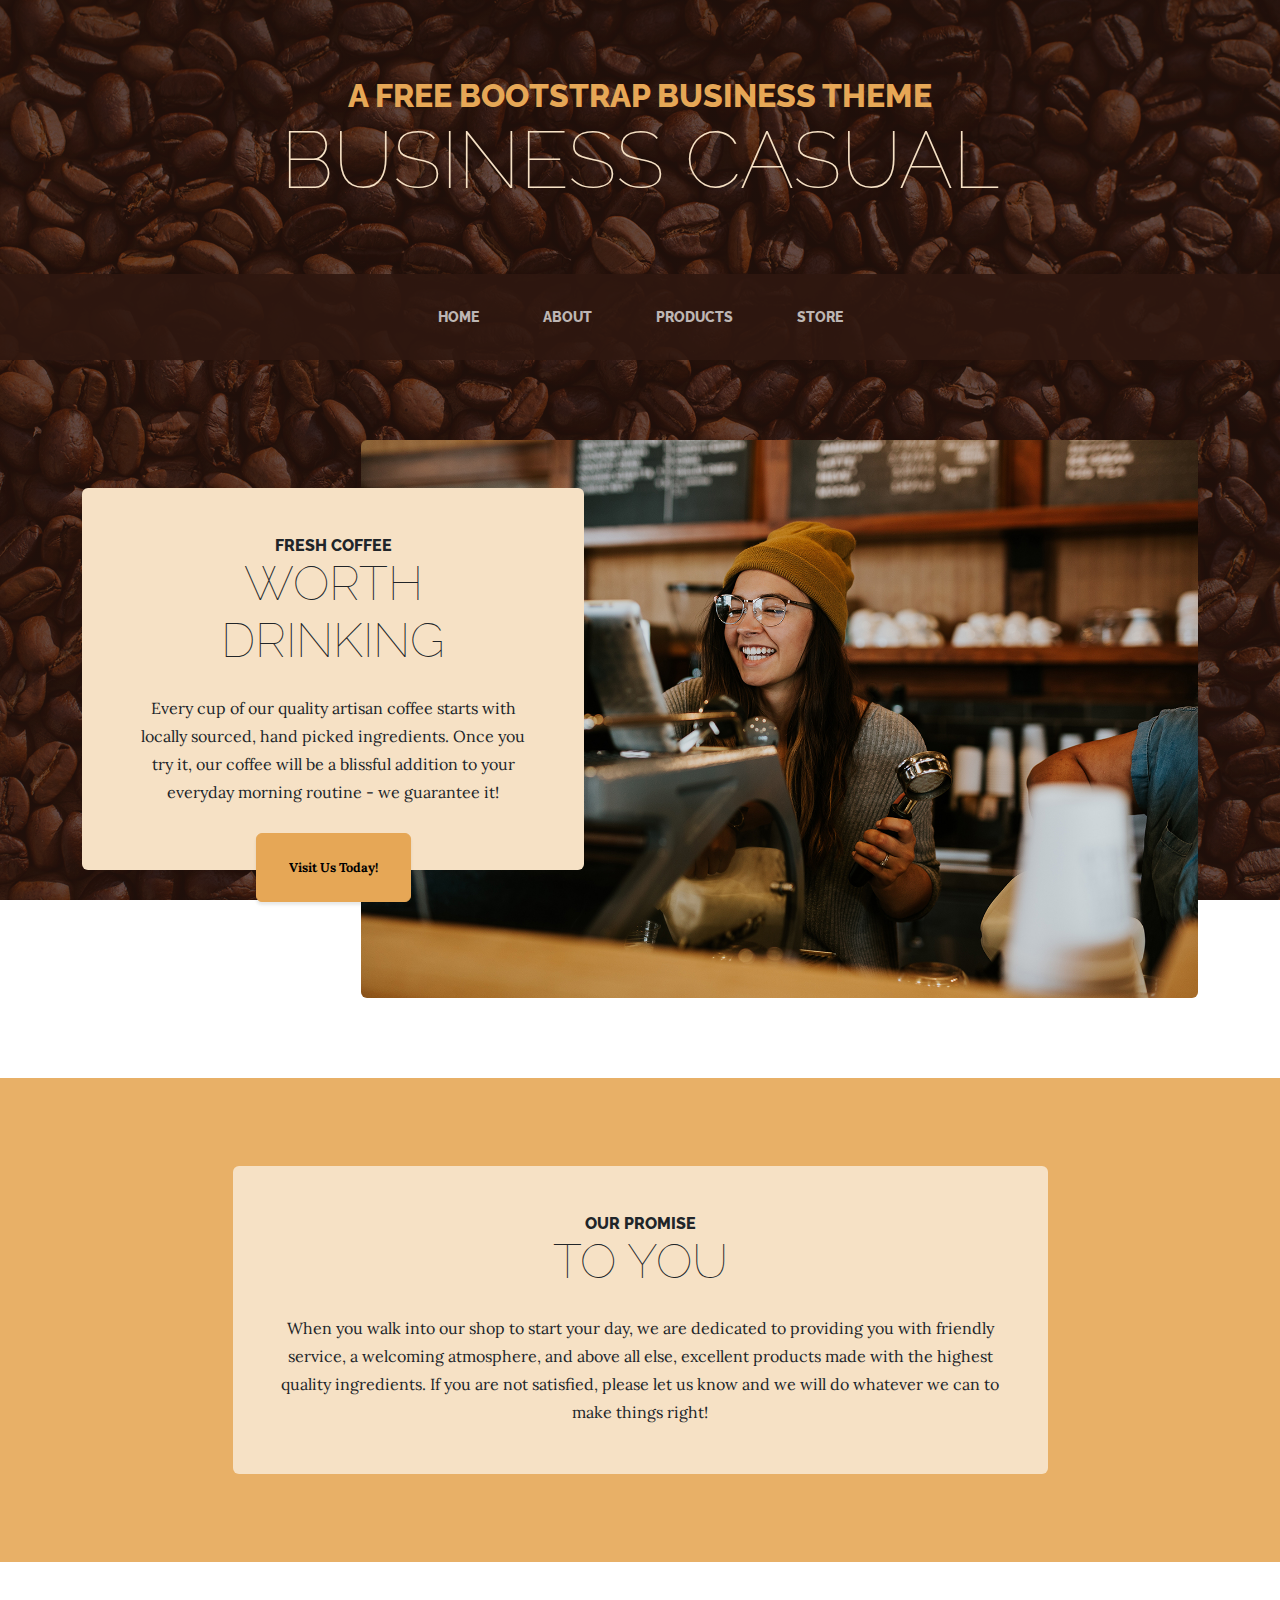
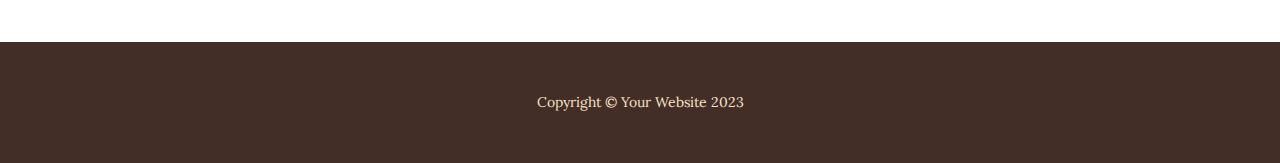
<file: index.html>
<!DOCTYPE html>
<html lang="en">
    <head>
        <meta charset="utf-8" />
        <meta name="viewport" content="width=device-width, initial-scale=1, shrink-to-fit=no" />
        <meta name="description" content="" />
        <meta name="author" content="" />
        <title>Business Casual - Start Bootstrap Theme</title>
        <link rel="icon" type="image/x-icon" href="assets/favicon.ico" />
        <!-- Google fonts-->
        <link href="https://fonts.googleapis.com/css?family=Raleway:100,100i,200,200i,300,300i,400,400i,500,500i,600,600i,700,700i,800,800i,900,900i" rel="stylesheet" />
        <link href="https://fonts.googleapis.com/css?family=Lora:400,400i,700,700i" rel="stylesheet" />
        <!-- Core theme CSS (includes Bootstrap)-->
        <link href="css/styles.css" rel="stylesheet" />
    </head>
    <body>
        <header>
            <h1 class="site-heading text-center text-faded d-none d-lg-block">
                <span class="site-heading-upper text-primary mb-3">A Free Bootstrap Business Theme</span>
                <span class="site-heading-lower">Business Casual</span>
            </h1>
        </header>
        <!-- Navigation-->
        <nav class="navbar navbar-expand-lg navbar-dark py-lg-4" id="mainNav">
            <div class="container">
                <a class="navbar-brand text-uppercase fw-bold d-lg-none" href="index.html">Start Bootstrap</a>
                <button class="navbar-toggler" type="button" data-bs-toggle="collapse" data-bs-target="#navbarSupportedContent" aria-controls="navbarSupportedContent" aria-expanded="false" aria-label="Toggle navigation"><span class="navbar-toggler-icon"></span></button>
                <div class="collapse navbar-collapse" id="navbarSupportedContent">
                    <ul class="navbar-nav mx-auto">
                        <li class="nav-item px-lg-4"><a class="nav-link text-uppercase" href="index.html">Home</a></li>
                        <li class="nav-item px-lg-4"><a class="nav-link text-uppercase" href="about.html">About</a></li>
                        <li class="nav-item px-lg-4"><a class="nav-link text-uppercase" href="products.html">Products</a></li>
                        <li class="nav-item px-lg-4"><a class="nav-link text-uppercase" href="store.html">Store</a></li>
                    </ul>
                </div>
            </div>
        </nav>
        <section class="page-section clearfix">
            <div class="container">
                <div class="intro">
                    <img class="intro-img img-fluid mb-3 mb-lg-0 rounded" src="assets/img/intro.jpg" alt="..." />
                    <div class="intro-text left-0 text-center bg-faded p-5 rounded">
                        <h2 class="section-heading mb-4">
                            <span class="section-heading-upper">Fresh Coffee</span>
                            <span class="section-heading-lower">Worth Drinking</span>
                        </h2>
                        <p class="mb-3">Every cup of our quality artisan coffee starts with locally sourced, hand picked ingredients. Once you try it, our coffee will be a blissful addition to your everyday morning routine - we guarantee it!</p>
                        <div class="intro-button mx-auto"><a class="btn btn-primary btn-xl" href="#!">Visit Us Today!</a></div>
                    </div>
                </div>
            </div>
        </section>
        <section class="page-section cta">
            <div class="container">
                <div class="row">
                    <div class="col-xl-9 mx-auto">
                        <div class="cta-inner bg-faded text-center rounded">
                            <h2 class="section-heading mb-4">
                                <span class="section-heading-upper">Our Promise</span>
                                <span class="section-heading-lower">To You</span>
                            </h2>
                            <p class="mb-0">When you walk into our shop to start your day, we are dedicated to providing you with friendly service, a welcoming atmosphere, and above all else, excellent products made with the highest quality ingredients. If you are not satisfied, please let us know and we will do whatever we can to make things right!</p>
                        </div>
                    </div>
                </div>
            </div>
        </section>
        <footer class="footer text-faded text-center py-5">
            <div class="container"><p class="m-0 small">Copyright &copy; Your Website 2023</p></div>
        </footer>
        <!-- Bootstrap core JS-->
        <script src="https://cdn.jsdelivr.net/npm/bootstrap@5.2.3/dist/js/bootstrap.bundle.min.js"></script>
        <!-- Core theme JS-->
        <script src="js/scripts.js"></script>
    </body>
</html>
</file>
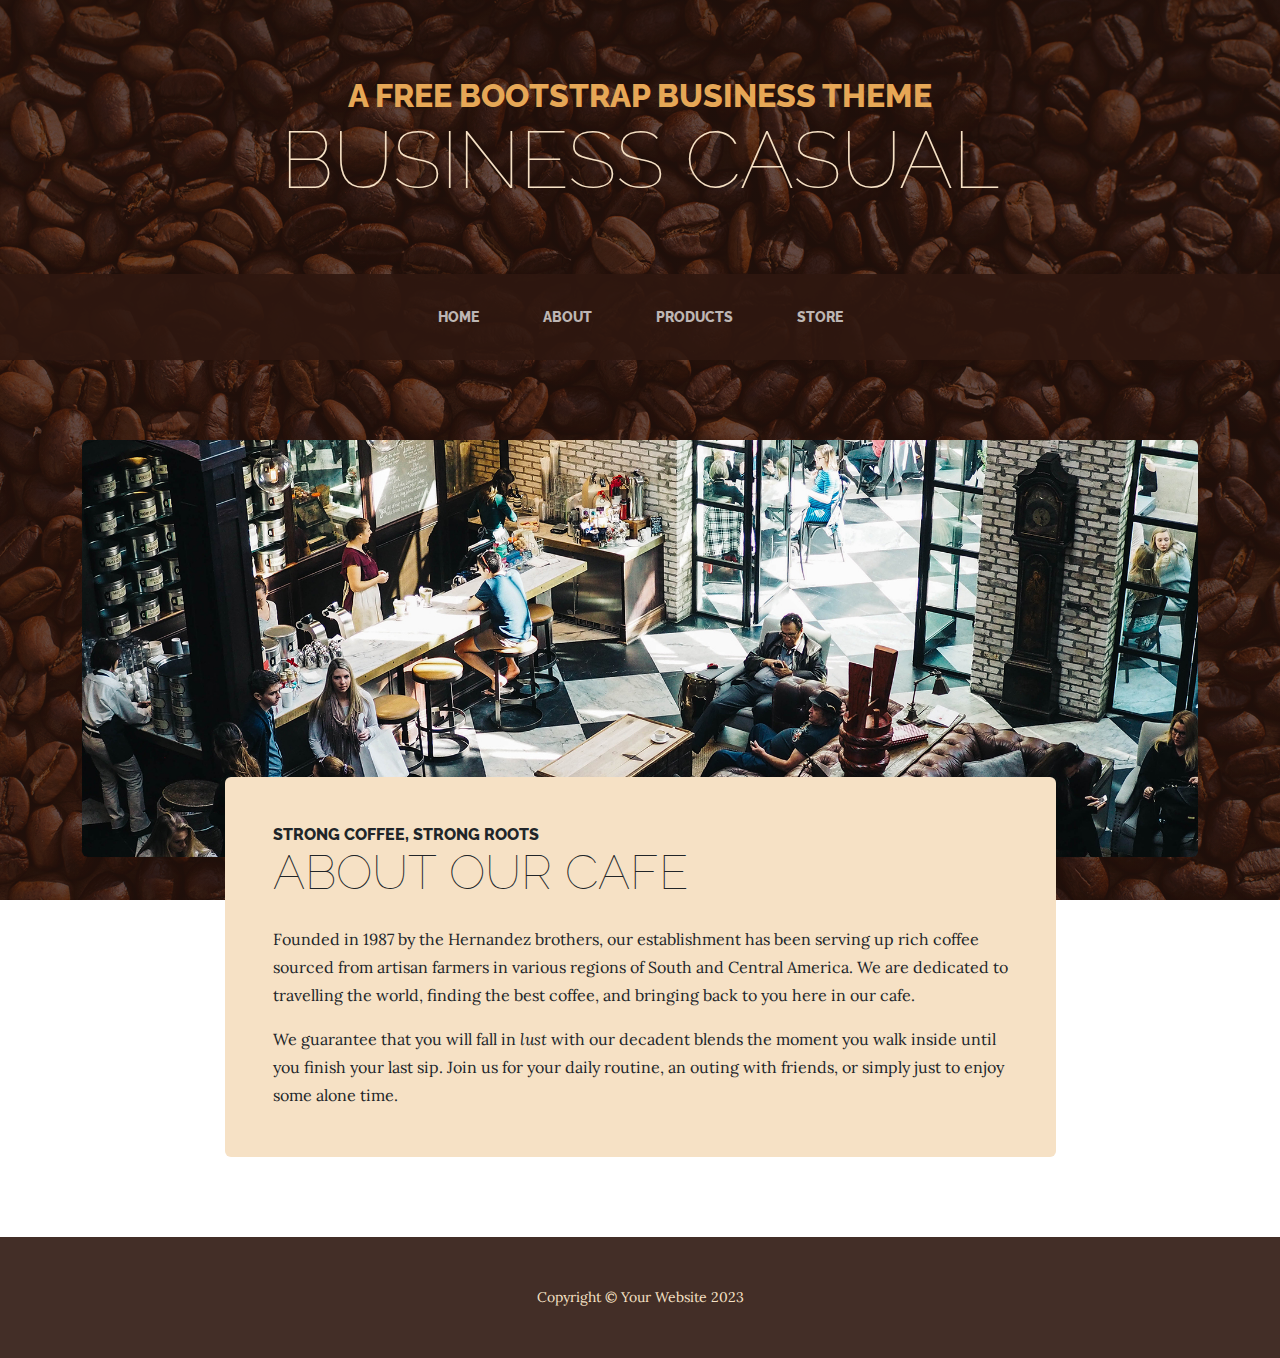
<file: about.html>
<!DOCTYPE html>
<html lang="en">
    <head>
        <meta charset="utf-8" />
        <meta name="viewport" content="width=device-width, initial-scale=1, shrink-to-fit=no" />
        <meta name="description" content="" />
        <meta name="author" content="" />
        <title>Business Casual - Start Bootstrap Theme</title>
        <link rel="icon" type="image/x-icon" href="assets/favicon.ico" />
        <!-- Google fonts-->
        <link href="https://fonts.googleapis.com/css?family=Raleway:100,100i,200,200i,300,300i,400,400i,500,500i,600,600i,700,700i,800,800i,900,900i" rel="stylesheet" />
        <link href="https://fonts.googleapis.com/css?family=Lora:400,400i,700,700i" rel="stylesheet" />
        <!-- Core theme CSS (includes Bootstrap)-->
        <link href="css/styles.css" rel="stylesheet" />
    </head>
    <body>
        <header>
            <h1 class="site-heading text-center text-faded d-none d-lg-block">
                <span class="site-heading-upper text-primary mb-3">A Free Bootstrap Business Theme</span>
                <span class="site-heading-lower">Business Casual</span>
            </h1>
        </header>
        <!-- Navigation-->
        <nav class="navbar navbar-expand-lg navbar-dark py-lg-4" id="mainNav">
            <div class="container">
                <a class="navbar-brand text-uppercase fw-bold d-lg-none" href="index.html">Start Bootstrap</a>
                <button class="navbar-toggler" type="button" data-bs-toggle="collapse" data-bs-target="#navbarSupportedContent" aria-controls="navbarSupportedContent" aria-expanded="false" aria-label="Toggle navigation"><span class="navbar-toggler-icon"></span></button>
                <div class="collapse navbar-collapse" id="navbarSupportedContent">
                    <ul class="navbar-nav mx-auto">
                        <li class="nav-item px-lg-4"><a class="nav-link text-uppercase" href="index.html">Home</a></li>
                        <li class="nav-item px-lg-4"><a class="nav-link text-uppercase" href="about.html">About</a></li>
                        <li class="nav-item px-lg-4"><a class="nav-link text-uppercase" href="products.html">Products</a></li>
                        <li class="nav-item px-lg-4"><a class="nav-link text-uppercase" href="store.html">Store</a></li>
                    </ul>
                </div>
            </div>
        </nav>
        <section class="page-section about-heading">
            <div class="container">
                <img class="img-fluid rounded about-heading-img mb-3 mb-lg-0" src="assets/img/about.jpg" alt="..." />
                <div class="about-heading-content">
                    <div class="row">
                        <div class="col-xl-9 col-lg-10 mx-auto">
                            <div class="bg-faded rounded p-5">
                                <h2 class="section-heading mb-4">
                                    <span class="section-heading-upper">Strong Coffee, Strong Roots</span>
                                    <span class="section-heading-lower">About Our Cafe</span>
                                </h2>
                                <p>Founded in 1987 by the Hernandez brothers, our establishment has been serving up rich coffee sourced from artisan farmers in various regions of South and Central America. We are dedicated to travelling the world, finding the best coffee, and bringing back to you here in our cafe.</p>
                                <p class="mb-0">
                                    We guarantee that you will fall in
                                    <em>lust</em>
                                    with our decadent blends the moment you walk inside until you finish your last sip. Join us for your daily routine, an outing with friends, or simply just to enjoy some alone time.
                                </p>
                            </div>
                        </div>
                    </div>
                </div>
            </div>
        </section>
        <footer class="footer text-faded text-center py-5">
            <div class="container"><p class="m-0 small">Copyright &copy; Your Website 2023</p></div>
        </footer>
        <!-- Bootstrap core JS-->
        <script src="https://cdn.jsdelivr.net/npm/bootstrap@5.2.3/dist/js/bootstrap.bundle.min.js"></script>
        <!-- Core theme JS-->
        <script src="js/scripts.js"></script>
    </body>
</html>
</file>
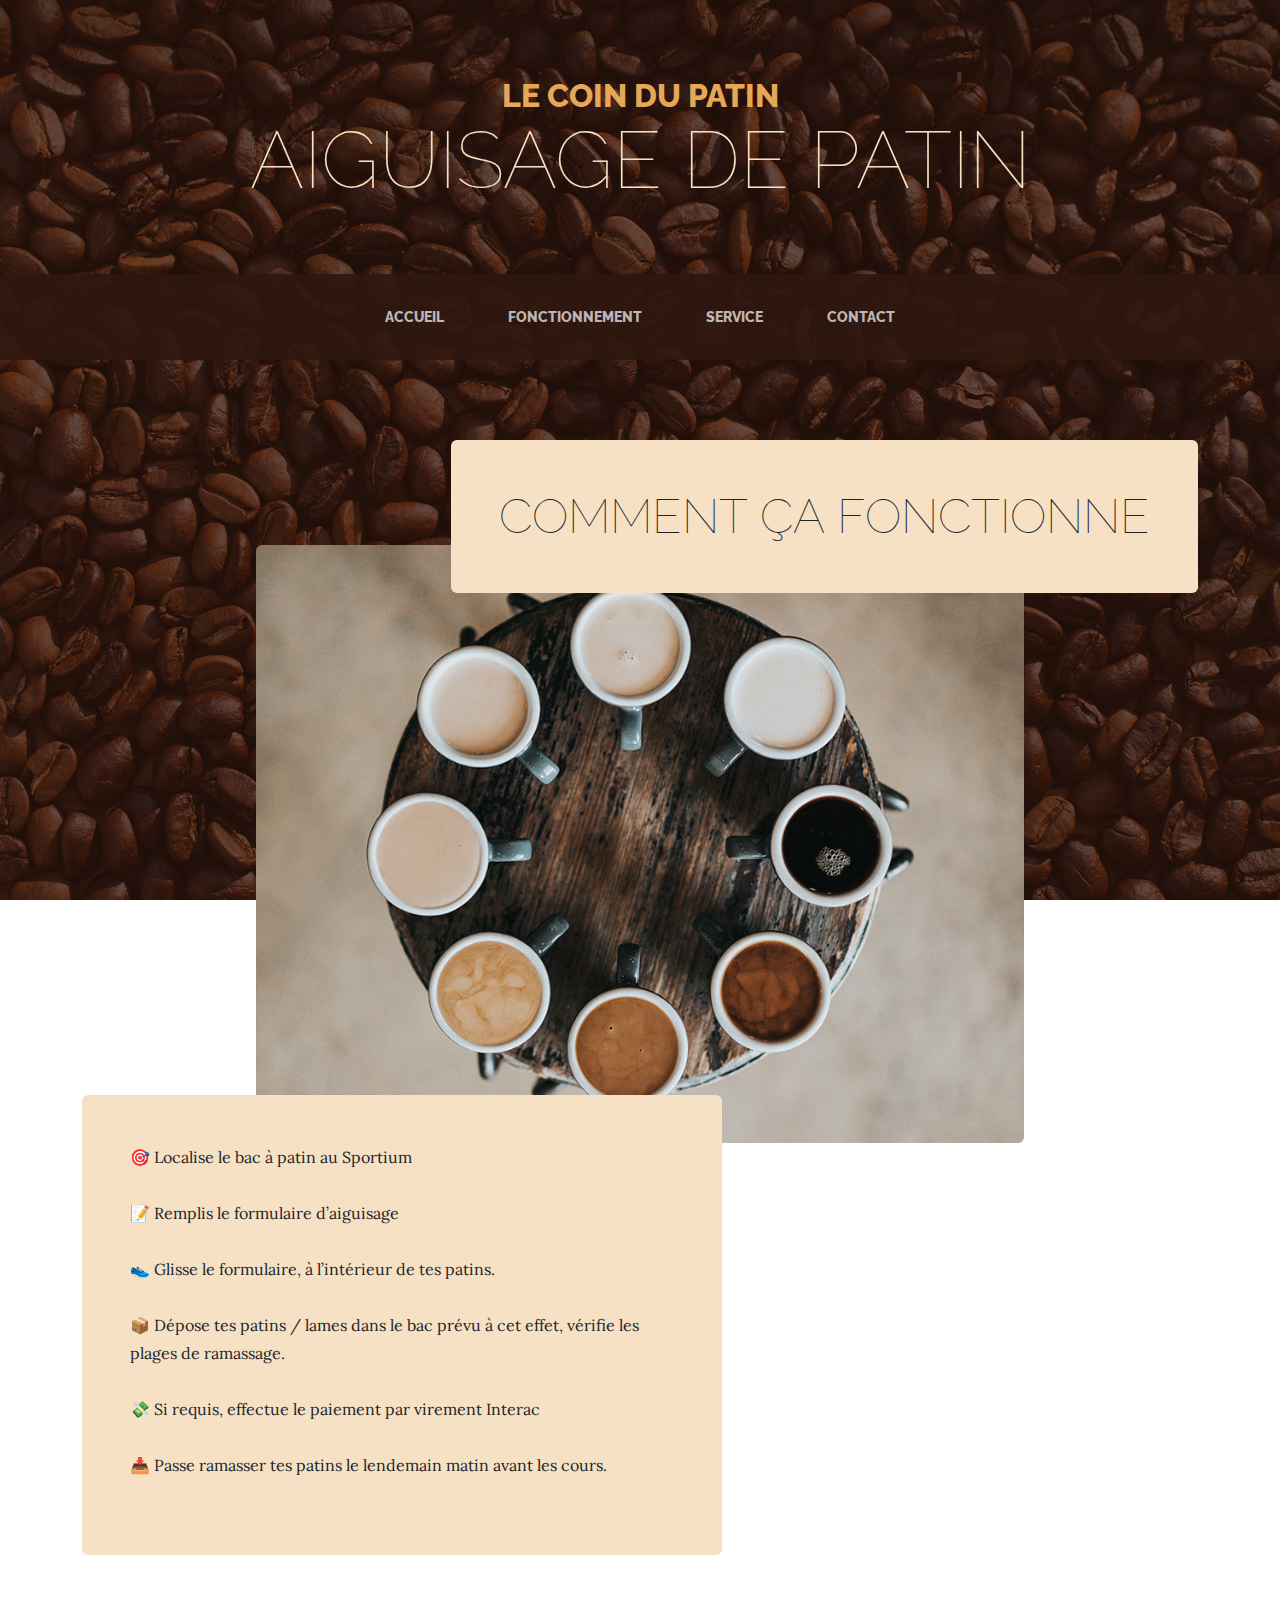
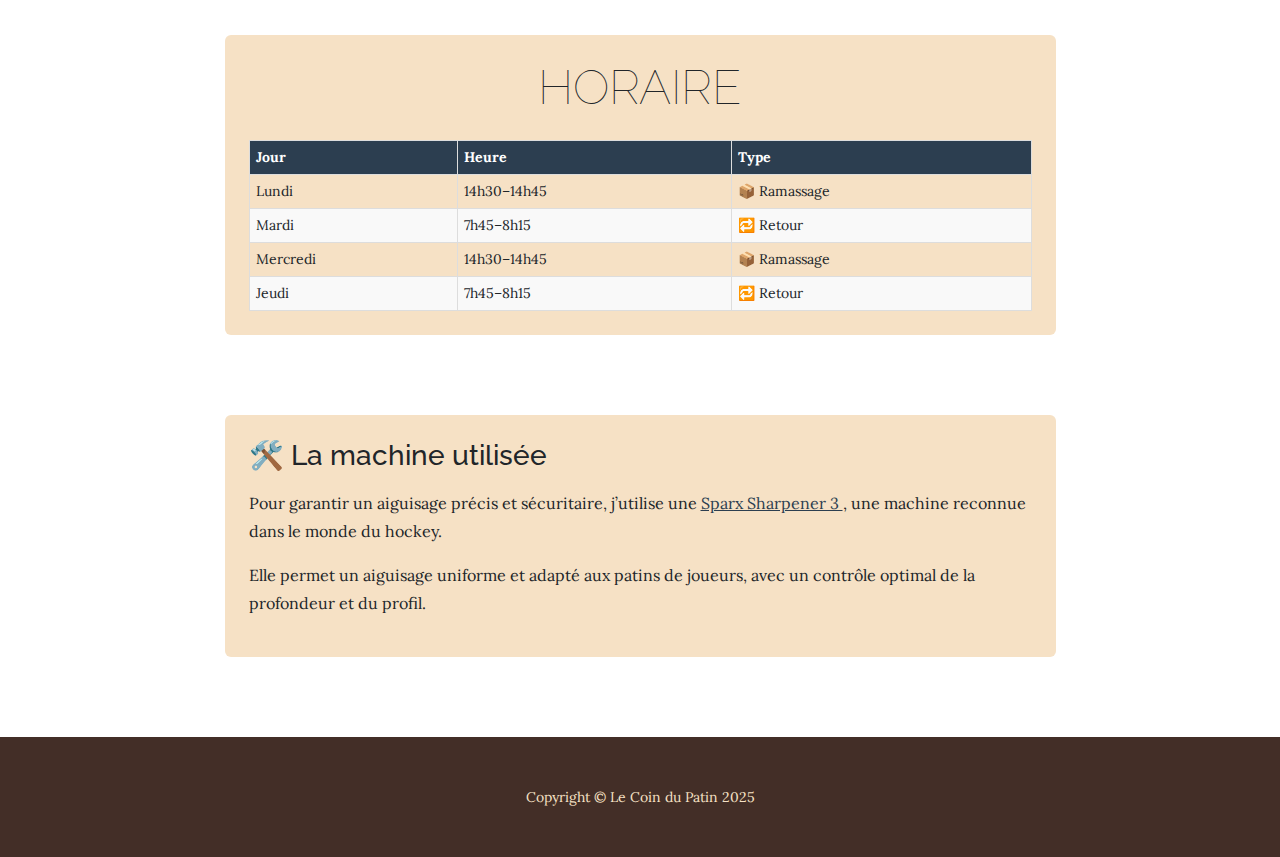
<file: fonctionnement.html>
<!DOCTYPE html>
<html lang="en">
    <head>
      <!-- Google tag (gtag.js) -->
      <script async src="https://www.googletagmanager.com/gtag/js?id=G-1HGEPLFNS2"></script>
      <script>
        window.dataLayer = window.dataLayer || [];
        function gtag(){dataLayer.push(arguments);}
        gtag('js', new Date());

        gtag('config', 'G-1HGEPLFNS2');
      </script>
        <meta charset="utf-8" />
        <meta name="viewport" content="width=device-width, initial-scale=1, shrink-to-fit=no" />
        <meta name="description" content="" />
        <meta name="author" content="" />
        <title>Le Coin Du Patin</title>
        <link rel="icon" type="image/x-icon" href="assets/favicon.ico" />
        <!-- Google fonts-->
        <link href="https://fonts.googleapis.com/css?family=Raleway:100,100i,200,200i,300,300i,400,400i,500,500i,600,600i,700,700i,800,800i,900,900i" rel="stylesheet" />
        <link href="https://fonts.googleapis.com/css?family=Lora:400,400i,700,700i" rel="stylesheet" />
        <!-- Core theme CSS (includes Bootstrap)-->
        <link href="css/styles.css" rel="stylesheet" />
    </head>
    <body>
        <header>
            <h1 class="site-heading text-center text-faded d-none d-lg-block">
                <span class="site-heading-upper text-primary mb-3">Le Coin Du Patin</span>
                <span class="site-heading-lower">Aiguisage de patin</span>
            </h1>
        </header>
        <!-- Navigation-->
        <nav class="navbar navbar-expand-lg navbar-dark py-lg-4" id="mainNav">
            <div class="container">
                <a class="navbar-brand text-uppercase fw-bold d-lg-none" href="index.html">Coin du Patin</a>
                <button class="navbar-toggler" type="button" data-bs-toggle="collapse" data-bs-target="#navbarSupportedContent" aria-controls="navbarSupportedContent" aria-expanded="false" aria-label="Toggle navigation"><span class="navbar-toggler-icon"></span></button>
                <div class="collapse navbar-collapse" id="navbarSupportedContent">
                    <ul class="navbar-nav mx-auto">
                        <li class="nav-item px-lg-4"><a class="nav-link text-uppercase" href="index.html">Accueil</a></li>
                        <li class="nav-item px-lg-4"><a class="nav-link text-uppercase" href="fonctionnement.html">Fonctionnement</a></li>
                        <li class="nav-item px-lg-4"><a class="nav-link text-uppercase" href="service.html">service</a></li>
                        <li class="nav-item px-lg-4"><a class="nav-link text-uppercase" href="contact.html">Contact</a></li>
                    </ul>
                </div>
            </div>
        </nav>
        <section class="page-section">
            <div class="container">
                <div class="product-item">
                    <div class="product-item-title d-flex">
                        <div class="bg-faded p-5 d-flex ms-auto rounded">
                            <h2 class="section-heading mb-0">
                                <span class="section-heading-lower">Comment ça fonctionne</span>
                            </h2>
                        </div>
                    </div>
                    <img class="product-item-img mx-auto d-flex rounded img-fluid mb-3 mb-lg-0" src="assets/img/products-01.jpg" alt="..." />
                    <div class="product-item-description d-flex me-auto">
                        <div class="bg-faded p-5 rounded">
                          <p class="mb-0">
                            🎯 Localise le bac à patin au Sportium<br><br>
                            📝 Remplis le formulaire d’aiguisage<br><br>
                            👟 Glisse le formulaire, à l’intérieur de tes patins.<br><br>
                            📦 Dépose tes patins / lames dans le bac prévu à cet effet, vérifie les plages de ramassage.<br><br>
                            💸 Si requis, effectue le paiement par virement Interac <br><br>
                            📥 Passe ramasser tes patins le lendemain matin avant les cours.<br><br>
                          </p>
                        </div>
                      </div>
                </div>
            </div>
        </section>

        <style>
          .horaire-table td,
          .horaire-table th {
            padding: 6px;
            border: 1px solid #ddd;
          }

          .horaire-table thead {
            background-color: #2c3e50;
            color: white;
          }

          .horaire-table tr:nth-child(even) {
            background-color: #f9f9f9;
          }
        </style>

        <section class="page-section">
          <div class="container">
            <div class="row">
              <div class="col-xl-9 mx-auto">
                <div class="bg-faded p-4 rounded">
                  <h2 class="section-heading mb-4 text-center">
                    <span class="section-heading-lower">Horaire</span>
                  </h2>
                  <table class="horaire-table" style="width: 100%; font-size: 14px; border-collapse: collapse;">
                    <thead>
                      <tr>
                        <th>Jour</th>
                        <th>Heure</th>
                        <th>Type</th>
                      </tr>
                    </thead>
                    <tbody>
                      <tr>
                        <td>Lundi</td>
                        <td>14h30–14h45</td>
                        <td>📦 Ramassage</td>
                      </tr>
                      <tr>
                        <td>Mardi</td>
                        <td>7h45–8h15</td>
                        <td>🔁 Retour</td>
                      </tr>
                      <tr>
                        <td>Mercredi</td>
                        <td>14h30–14h45</td>
                        <td>📦 Ramassage</td>
                      </tr>
                      <tr>
                        <td>Jeudi</td>
                        <td>7h45–8h15</td>
                        <td>🔁 Retour</td>
                      </tr>
                    </tbody>
                  </table>
                </div>
              </div>
            </div>
          </div>
        </section>

        <section class="page-section">
        <div class="container">
          <div class="row">
            <div class="col-xl-9 mx-auto">
              <div class="bg-faded p-4 rounded">
                <h3 class="mb-3">🛠️ La machine utilisée</h3>
                <p>
                  Pour garantir un aiguisage précis et sécuritaire, j’utilise une
                  <a href="https://www.youtube.com/watch?v=y7hxt36GnIE" target="_blank" style="color: #2c3e50; text-decoration: underline;">
                    Sparx Sharpener 3
                  </a>, une machine reconnue dans le monde du hockey.
                </p>
                <p>
                  Elle permet un aiguisage uniforme et adapté aux patins de joueurs, avec un contrôle optimal de la profondeur et du profil.
                </p>
              </div>
            </div>
          </div>
        </div>
      </section>

        <footer class="footer text-faded text-center py-5">
            <div class="container"><p class="m-0 small">Copyright &copy; Le Coin du Patin 2025</p></div>
        </footer>
        <!-- Bootstrap core JS-->
        <script src="https://cdn.jsdelivr.net/npm/bootstrap@5.2.3/dist/js/bootstrap.bundle.min.js"></script>
        <!-- Core theme JS-->
        <script src="js/scripts.js"></script>
    </body>
</html>
</file>
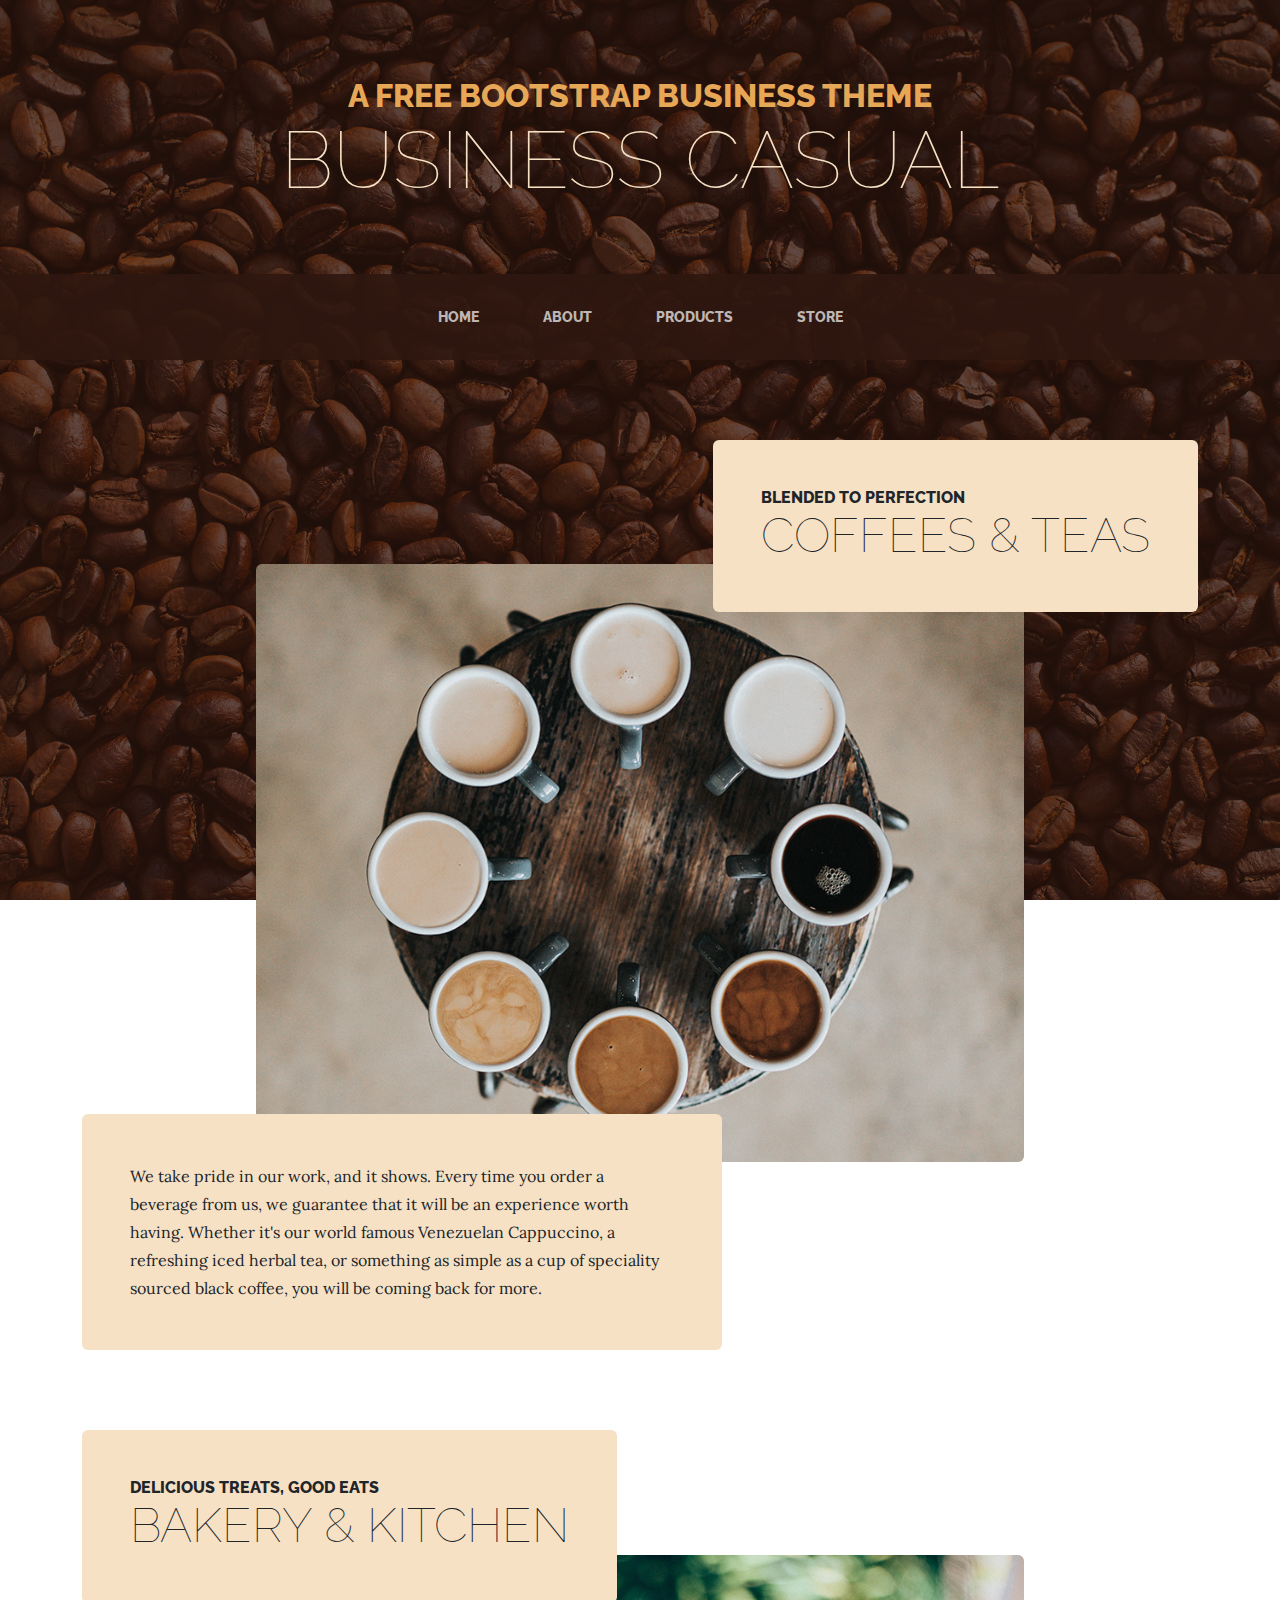
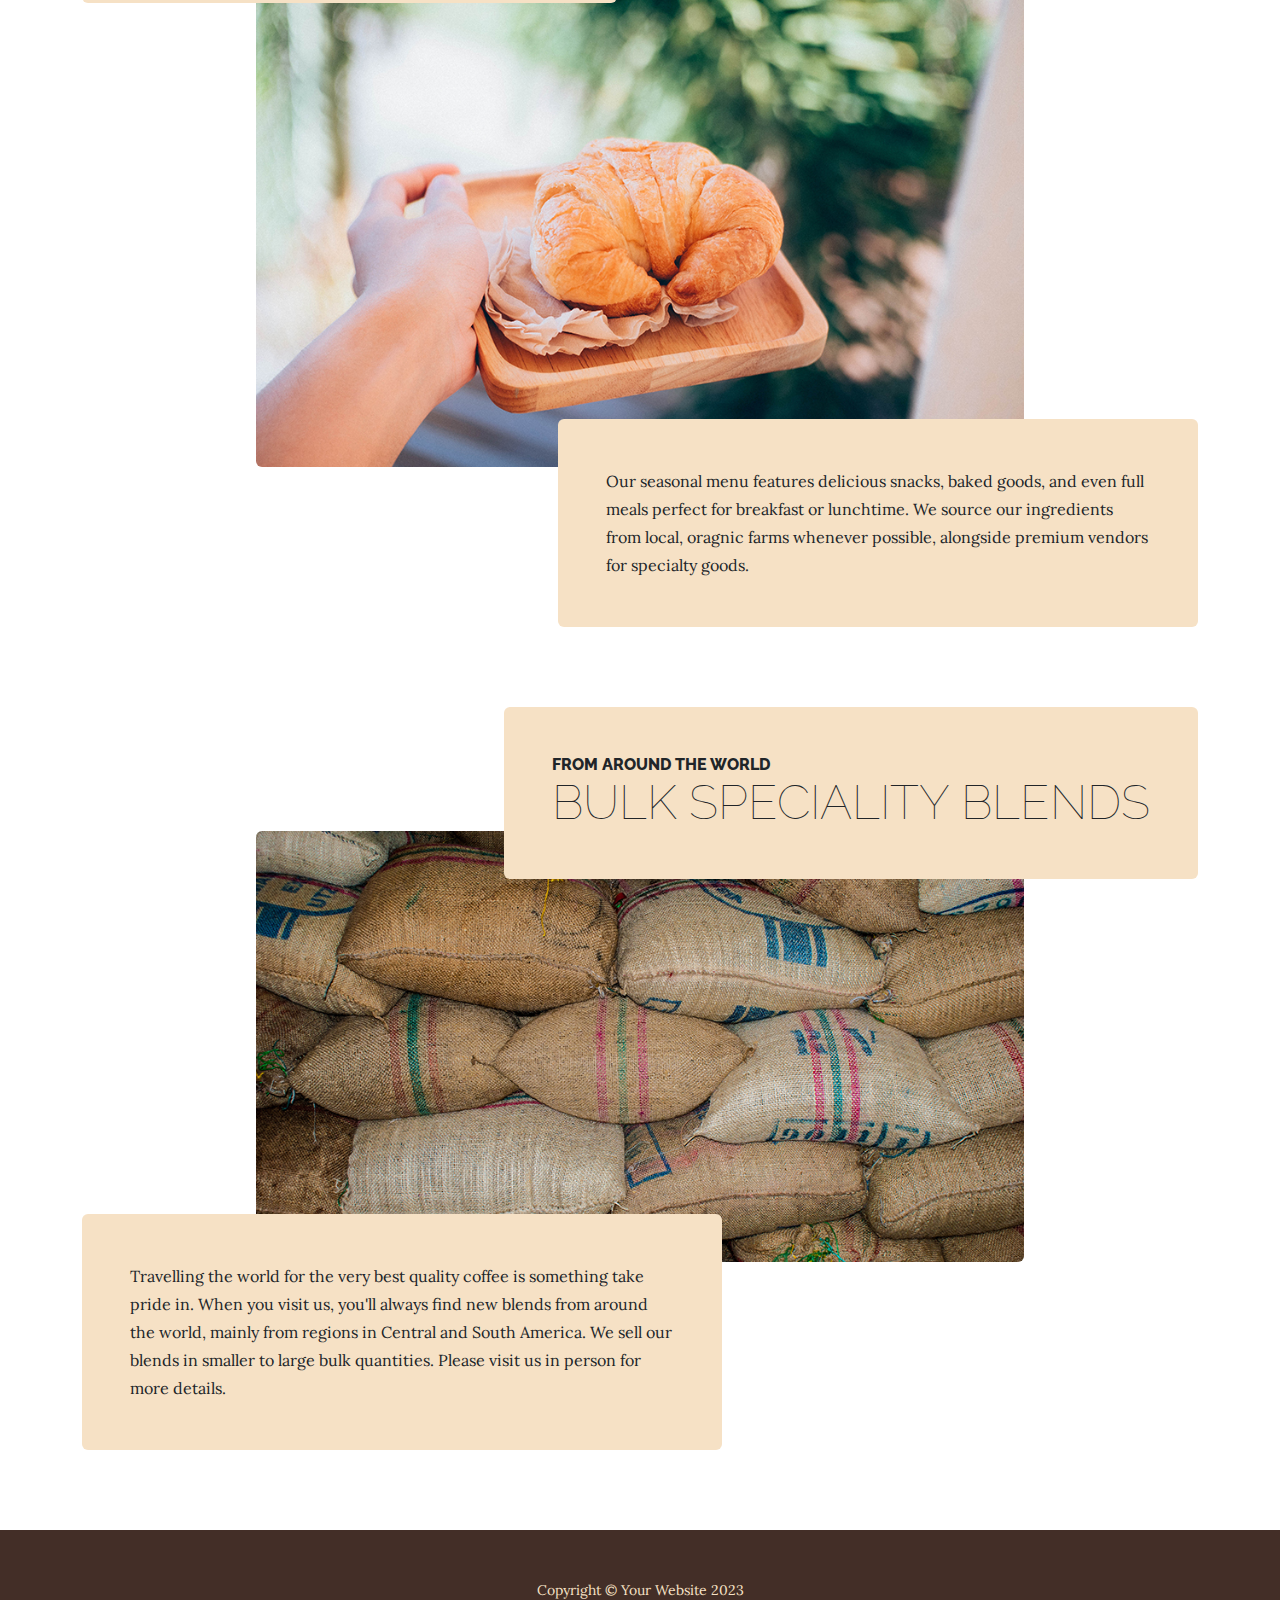
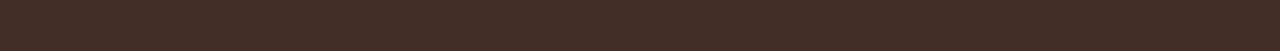
<file: products.html>
<!DOCTYPE html>
<html lang="en">
    <head>
        <meta charset="utf-8" />
        <meta name="viewport" content="width=device-width, initial-scale=1, shrink-to-fit=no" />
        <meta name="description" content="" />
        <meta name="author" content="" />
        <title>Business Casual - Start Bootstrap Theme</title>
        <link rel="icon" type="image/x-icon" href="assets/favicon.ico" />
        <!-- Google fonts-->
        <link href="https://fonts.googleapis.com/css?family=Raleway:100,100i,200,200i,300,300i,400,400i,500,500i,600,600i,700,700i,800,800i,900,900i" rel="stylesheet" />
        <link href="https://fonts.googleapis.com/css?family=Lora:400,400i,700,700i" rel="stylesheet" />
        <!-- Core theme CSS (includes Bootstrap)-->
        <link href="css/styles.css" rel="stylesheet" />
    </head>
    <body>
        <header>
            <h1 class="site-heading text-center text-faded d-none d-lg-block">
                <span class="site-heading-upper text-primary mb-3">A Free Bootstrap Business Theme</span>
                <span class="site-heading-lower">Business Casual</span>
            </h1>
        </header>
        <!-- Navigation-->
        <nav class="navbar navbar-expand-lg navbar-dark py-lg-4" id="mainNav">
            <div class="container">
                <a class="navbar-brand text-uppercase fw-bold d-lg-none" href="index.html">Start Bootstrap</a>
                <button class="navbar-toggler" type="button" data-bs-toggle="collapse" data-bs-target="#navbarSupportedContent" aria-controls="navbarSupportedContent" aria-expanded="false" aria-label="Toggle navigation"><span class="navbar-toggler-icon"></span></button>
                <div class="collapse navbar-collapse" id="navbarSupportedContent">
                    <ul class="navbar-nav mx-auto">
                        <li class="nav-item px-lg-4"><a class="nav-link text-uppercase" href="index.html">Home</a></li>
                        <li class="nav-item px-lg-4"><a class="nav-link text-uppercase" href="about.html">About</a></li>
                        <li class="nav-item px-lg-4"><a class="nav-link text-uppercase" href="products.html">Products</a></li>
                        <li class="nav-item px-lg-4"><a class="nav-link text-uppercase" href="store.html">Store</a></li>
                    </ul>
                </div>
            </div>
        </nav>
        <section class="page-section">
            <div class="container">
                <div class="product-item">
                    <div class="product-item-title d-flex">
                        <div class="bg-faded p-5 d-flex ms-auto rounded">
                            <h2 class="section-heading mb-0">
                                <span class="section-heading-upper">Blended to Perfection</span>
                                <span class="section-heading-lower">Coffees & Teas</span>
                            </h2>
                        </div>
                    </div>
                    <img class="product-item-img mx-auto d-flex rounded img-fluid mb-3 mb-lg-0" src="assets/img/products-01.jpg" alt="..." />
                    <div class="product-item-description d-flex me-auto">
                        <div class="bg-faded p-5 rounded"><p class="mb-0">We take pride in our work, and it shows. Every time you order a beverage from us, we guarantee that it will be an experience worth having. Whether it's our world famous Venezuelan Cappuccino, a refreshing iced herbal tea, or something as simple as a cup of speciality sourced black coffee, you will be coming back for more.</p></div>
                    </div>
                </div>
            </div>
        </section>
        <section class="page-section">
            <div class="container">
                <div class="product-item">
                    <div class="product-item-title d-flex">
                        <div class="bg-faded p-5 d-flex me-auto rounded">
                            <h2 class="section-heading mb-0">
                                <span class="section-heading-upper">Delicious Treats, Good Eats</span>
                                <span class="section-heading-lower">Bakery & Kitchen</span>
                            </h2>
                        </div>
                    </div>
                    <img class="product-item-img mx-auto d-flex rounded img-fluid mb-3 mb-lg-0" src="assets/img/products-02.jpg" alt="..." />
                    <div class="product-item-description d-flex ms-auto">
                        <div class="bg-faded p-5 rounded"><p class="mb-0">Our seasonal menu features delicious snacks, baked goods, and even full meals perfect for breakfast or lunchtime. We source our ingredients from local, oragnic farms whenever possible, alongside premium vendors for specialty goods.</p></div>
                    </div>
                </div>
            </div>
        </section>
        <section class="page-section">
            <div class="container">
                <div class="product-item">
                    <div class="product-item-title d-flex">
                        <div class="bg-faded p-5 d-flex ms-auto rounded">
                            <h2 class="section-heading mb-0">
                                <span class="section-heading-upper">From Around the World</span>
                                <span class="section-heading-lower">Bulk Speciality Blends</span>
                            </h2>
                        </div>
                    </div>
                    <img class="product-item-img mx-auto d-flex rounded img-fluid mb-3 mb-lg-0" src="assets/img/products-03.jpg" alt="..." />
                    <div class="product-item-description d-flex me-auto">
                        <div class="bg-faded p-5 rounded"><p class="mb-0">Travelling the world for the very best quality coffee is something take pride in. When you visit us, you'll always find new blends from around the world, mainly from regions in Central and South America. We sell our blends in smaller to large bulk quantities. Please visit us in person for more details.</p></div>
                    </div>
                </div>
            </div>
        </section>
        <footer class="footer text-faded text-center py-5">
            <div class="container"><p class="m-0 small">Copyright &copy; Your Website 2023</p></div>
        </footer>
        <!-- Bootstrap core JS-->
        <script src="https://cdn.jsdelivr.net/npm/bootstrap@5.2.3/dist/js/bootstrap.bundle.min.js"></script>
        <!-- Core theme JS-->
        <script src="js/scripts.js"></script>
    </body>
</html>
</file>
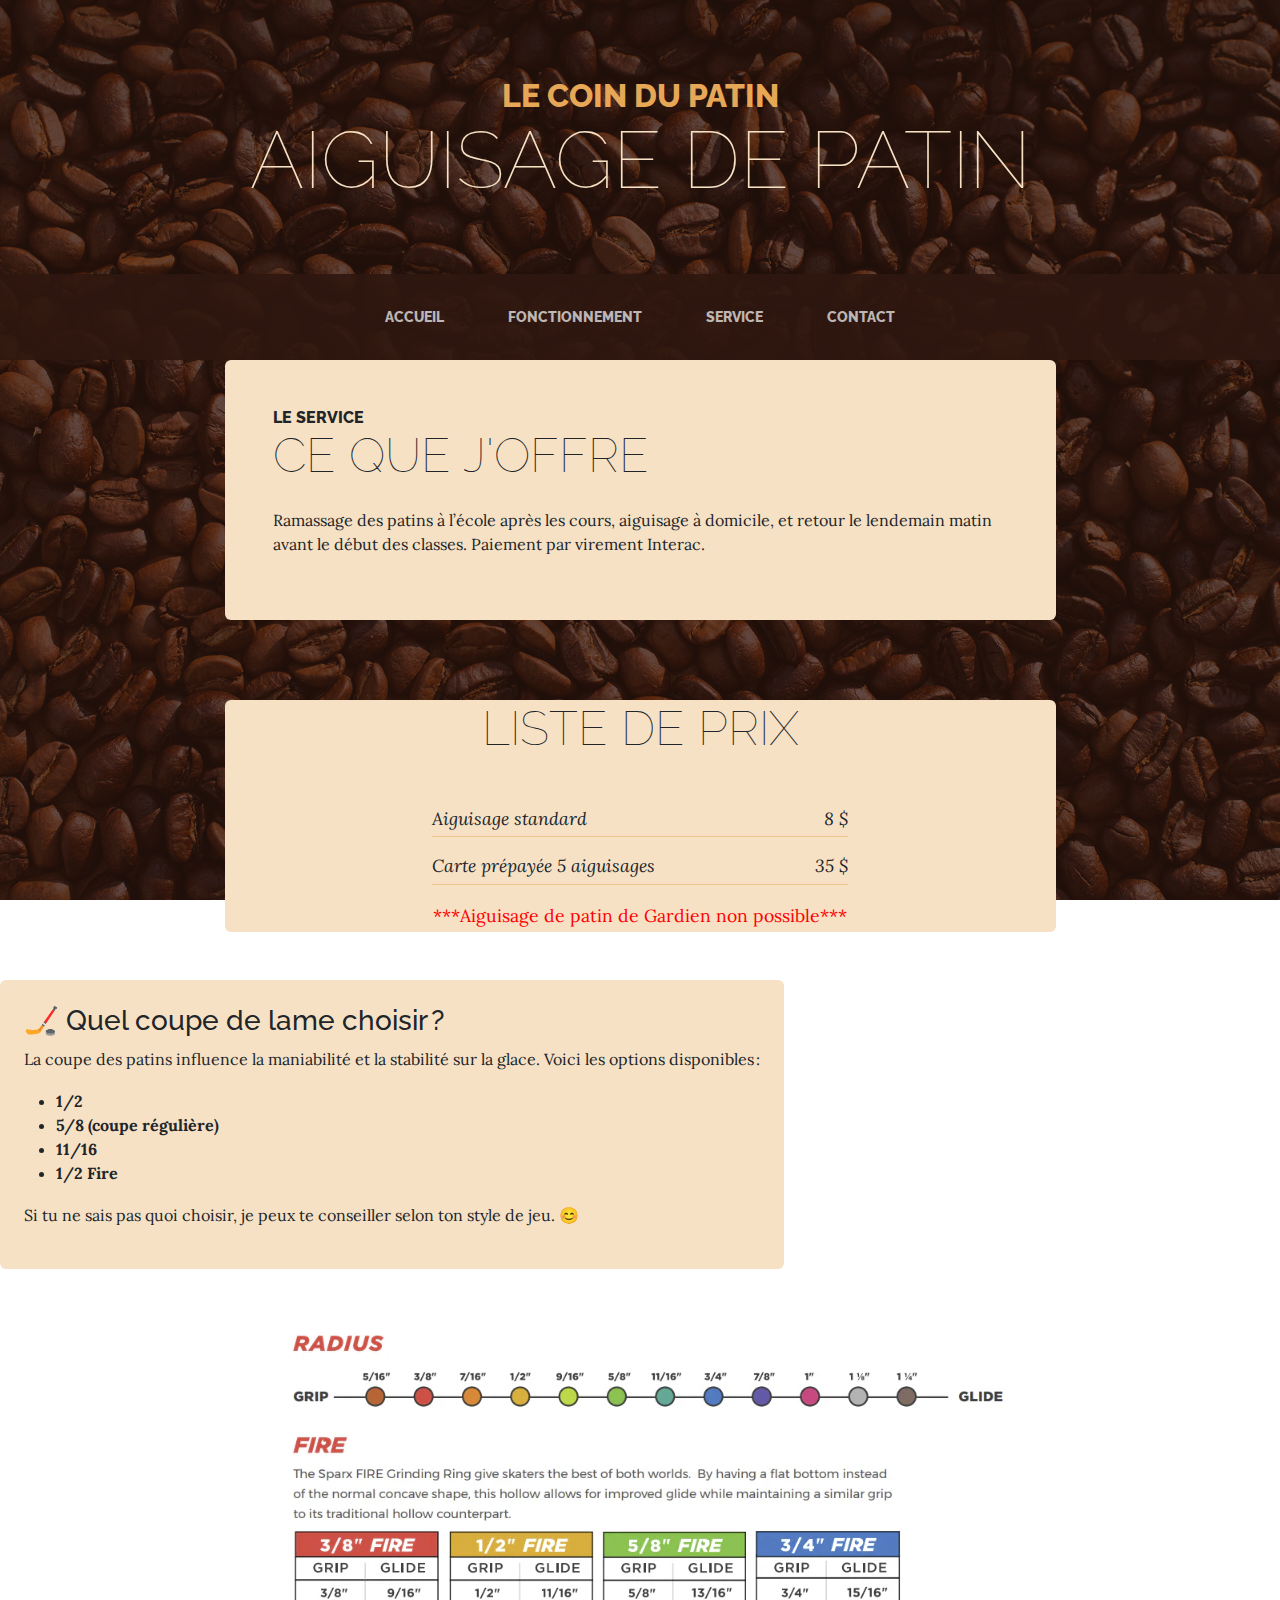
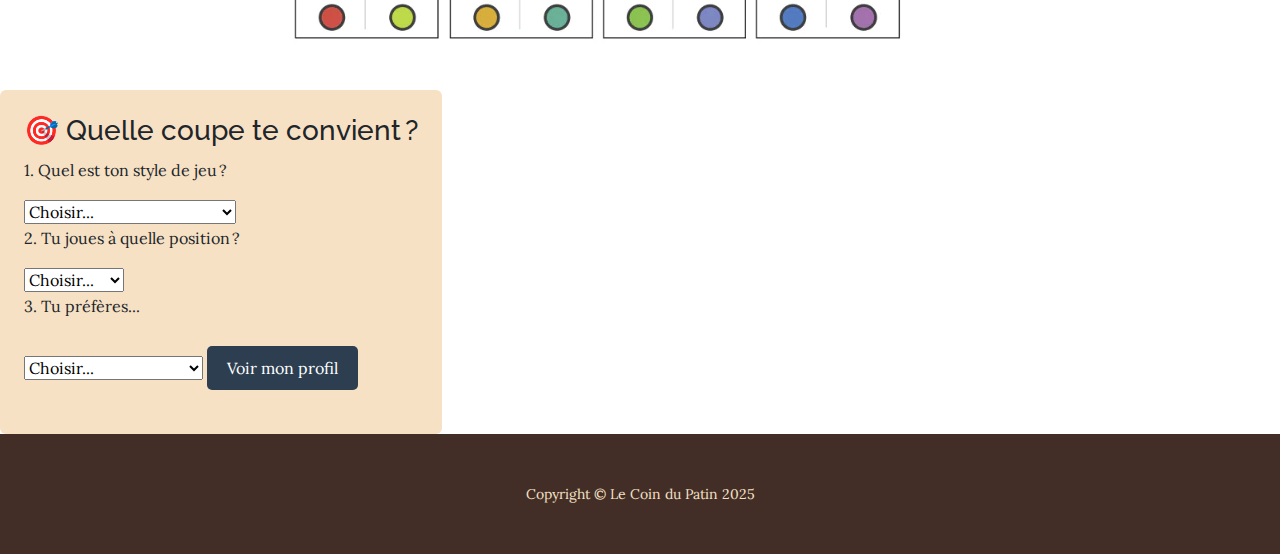
<file: service.html>
<!DOCTYPE html>
<html lang="en">
    <head>
        <meta charset="utf-8" />
        <meta name="viewport" content="width=device-width, initial-scale=1, shrink-to-fit=no" />
        <meta name="description" content="" />
        <meta name="author" content="" />
        <title>Le Coin Du Patin</title>
        <link rel="icon" type="image/x-icon" href="assets/favicon.ico" />
        <!-- Google fonts-->
        <link href="https://fonts.googleapis.com/css?family=Raleway:100,100i,200,200i,300,300i,400,400i,500,500i,600,600i,700,700i,800,800i,900,900i" rel="stylesheet" />
        <link href="https://fonts.googleapis.com/css?family=Lora:400,400i,700,700i" rel="stylesheet" />
        <!-- Core theme CSS (includes Bootstrap)-->
        <link href="css/styles.css" rel="stylesheet" />
    </head>
    <body>
        <header>
            <h1 class="site-heading text-center text-faded d-none d-lg-block">
                <span class="site-heading-upper text-primary mb-3">Le Coin Du Patin</span>
                <span class="site-heading-lower">Aiguisage de patin</span>
            </h1>
        </header>
        <!-- Navigation-->
        <nav class="navbar navbar-expand-lg navbar-dark py-lg-4" id="mainNav">
            <div class="container">
                <a class="navbar-brand text-uppercase fw-bold d-lg-none" href="index.html">Start Bootstrap</a>
                <button class="navbar-toggler" type="button" data-bs-toggle="collapse" data-bs-target="#navbarSupportedContent" aria-controls="navbarSupportedContent" aria-expanded="false" aria-label="Toggle navigation"><span class="navbar-toggler-icon"></span></button>
                <div class="collapse navbar-collapse" id="navbarSupportedContent">
                    <ul class="navbar-nav mx-auto">
                        <li class="nav-item px-lg-4"><a class="nav-link text-uppercase" href="index.html">Accueil</a></li>
                        <li class="nav-item px-lg-4"><a class="nav-link text-uppercase" href="fonctionnement.html">Fonctionnement</a></li>
                        <li class="nav-item px-lg-4"><a class="nav-link text-uppercase" href="service.html">service</a></li>
                        <li class="nav-item px-lg-4"><a class="nav-link text-uppercase" href="contact.html">Contact</a></li>
                    </ul>
                </div>
            </div>
        </nav>
        <section id="service">

            <section class="page-section about-heading">
                <div class="container">
                    <div class="about-heading-content">
                        <div class="row">
                            <div class="col-xl-9 col-lg-10 mx-auto">
                                <div class="bg-faded rounded p-5">
                                    <h2 class="section-heading mb-4">
                                        <span class="section-heading-upper">Le service</span>
                                        <span class="section-heading-lower">Ce que j'offre</span>
                                    </h2>
                                    Ramassage des patins à l’école après les cours, aiguisage à domicile, et retour le lendemain matin avant le début des classes. Paiement par virement Interac.</p>

                                </div>
                            </div>
                        </div>
                    </div>
                </div>
            </section>

            <div class="container">
                <div class="row">
                    <div class="col-xl-9 mx-auto">
                        <div class="cta-inner bg-faded text-center rounded">
                            <h2 class="section-heading mb-5">
                                <span class="section-heading-lower">Liste de prix</span>
                            </h2>
                            <ul class="list-unstyled list-hours mb-5 text-left mx-auto">
                                <li class="list-unstyled-item list-hours-item d-flex">
                                    Aiguisage standard
                                    <span class="ms-auto">8 $</span>
                                </li>
                                <li class="list-unstyled-item list-hours-item d-flex">
                                    Carte prépayée 5 aiguisages
                                    <span class="ms-auto">35 $</span>
                                </li>
                                <p style="color: red;">
                                    ***Aiguisage de patin de Gardien non possible***
                                </p>
                        </div>
                    </div>
                </div>
            </div>

            <div class="product-item-description d-flex me-auto">
                <div class="bg-faded p-4 rounded">
                  <p class="mb-0">
                    <h3>🏒 Quel coupe de lame choisir ?</h3>
                    <p>La coupe des patins influence la maniabilité et la stabilité sur la glace. Voici les options disponibles :</p>
                    <ul>
                      <li><strong>1/2</strong></li>
                      <li><strong>5/8 (coupe régulière)</strong></li>
                      <li><strong>11/16</strong></li>
                      <li><strong>1/2 Fire</strong></li>
                    </ul>
                    <p>Si tu ne sais pas quoi choisir, je peux te conseiller selon ton style de jeu. 😊</p>
                  </p>
                </div>
              </div>

            <!-- Image des coupes de SPARX -->
            <div style="margin-top: 40px; text-align: center;">
              <img src="coupe de patin.png" alt="Illustration des coupes de lame" style="max-width: 100%; border-radius: 8px;">
              <p style="font-size: 12px; color: white; margin-top: 5px;">Source : Sparx Hockey</p>
            </div>


            <div class="product-item-description d-flex me-auto">
                <div class="bg-faded p-4 rounded">
                  <p class="mb-0">
                    <h3>🎯 Quelle coupe te convient ?</h3>
                    <form id="quizForm">
                      <p>1. Quel est ton style de jeu ?</p>
                      <select required>
                        <option value="">Choisir...</option>
                        <option value="mordant">Explosif, virages serrés</option>
                        <option value="glisse">Rapide, longues poussées</option>
                      </select>
                      <p>2. Tu joues à quelle position ?</p>
                        <select required>
                            <option value="">Choisir...</option>
                            <option value="mordant">Attaquant</option>
                            <option value="glisse">Défenseur</option>
                        </select>

                        <p>3. Tu préfères...</p>
                        <select required>
                            <option value="">Choisir...</option>
                            <option value="mordant">Adhérence maximale</option>
                            <option value="glisse">Vitesse et fluidité</option>
                        </select>

          <button type="submit" style="margin-top: 10px; background-color: #2c3e50; color: white; padding: 10px 20px; border: none; border-radius: 5px;">Voir mon profil</button>
        </form>

        <div id="result" style="margin-top: 20px; font-weight: bold;"></div>
      </div>
                  </p>
                </div>
              </div>



        <footer class="footer text-faded text-center py-5">
            <div class="container"><p class="m-0 small">Copyright &copy; Le Coin du Patin 2025</p></div>
        </footer>

        <script>
        document.getElementById("quizForm").addEventListener("submit", function(event) {
            event.preventDefault();
            const selects = event.target.querySelectorAll("select");
            let score = 0;

            selects.forEach(select => {
              if (select.value === "mordant") score++;
            });

            const result = document.getElementById("result");
            if (score >= 2) {
              result.textContent = "🔧 Ta coupe idéal : Plus de mordant et de contrôle.";
            } else {
              result.textContent = "🧊 Ta coupe idéal : Plus de glisse et de vitesse.";
            }
          });
        </script>

        <!-- Bootstrap core JS-->
        <script src="https://cdn.jsdelivr.net/npm/bootstrap@5.2.3/dist/js/bootstrap.bundle.min.js"></script>
        <!-- Core theme JS-->
        <script src="js/scripts.js"></script>
    </body>
</html>
</file>
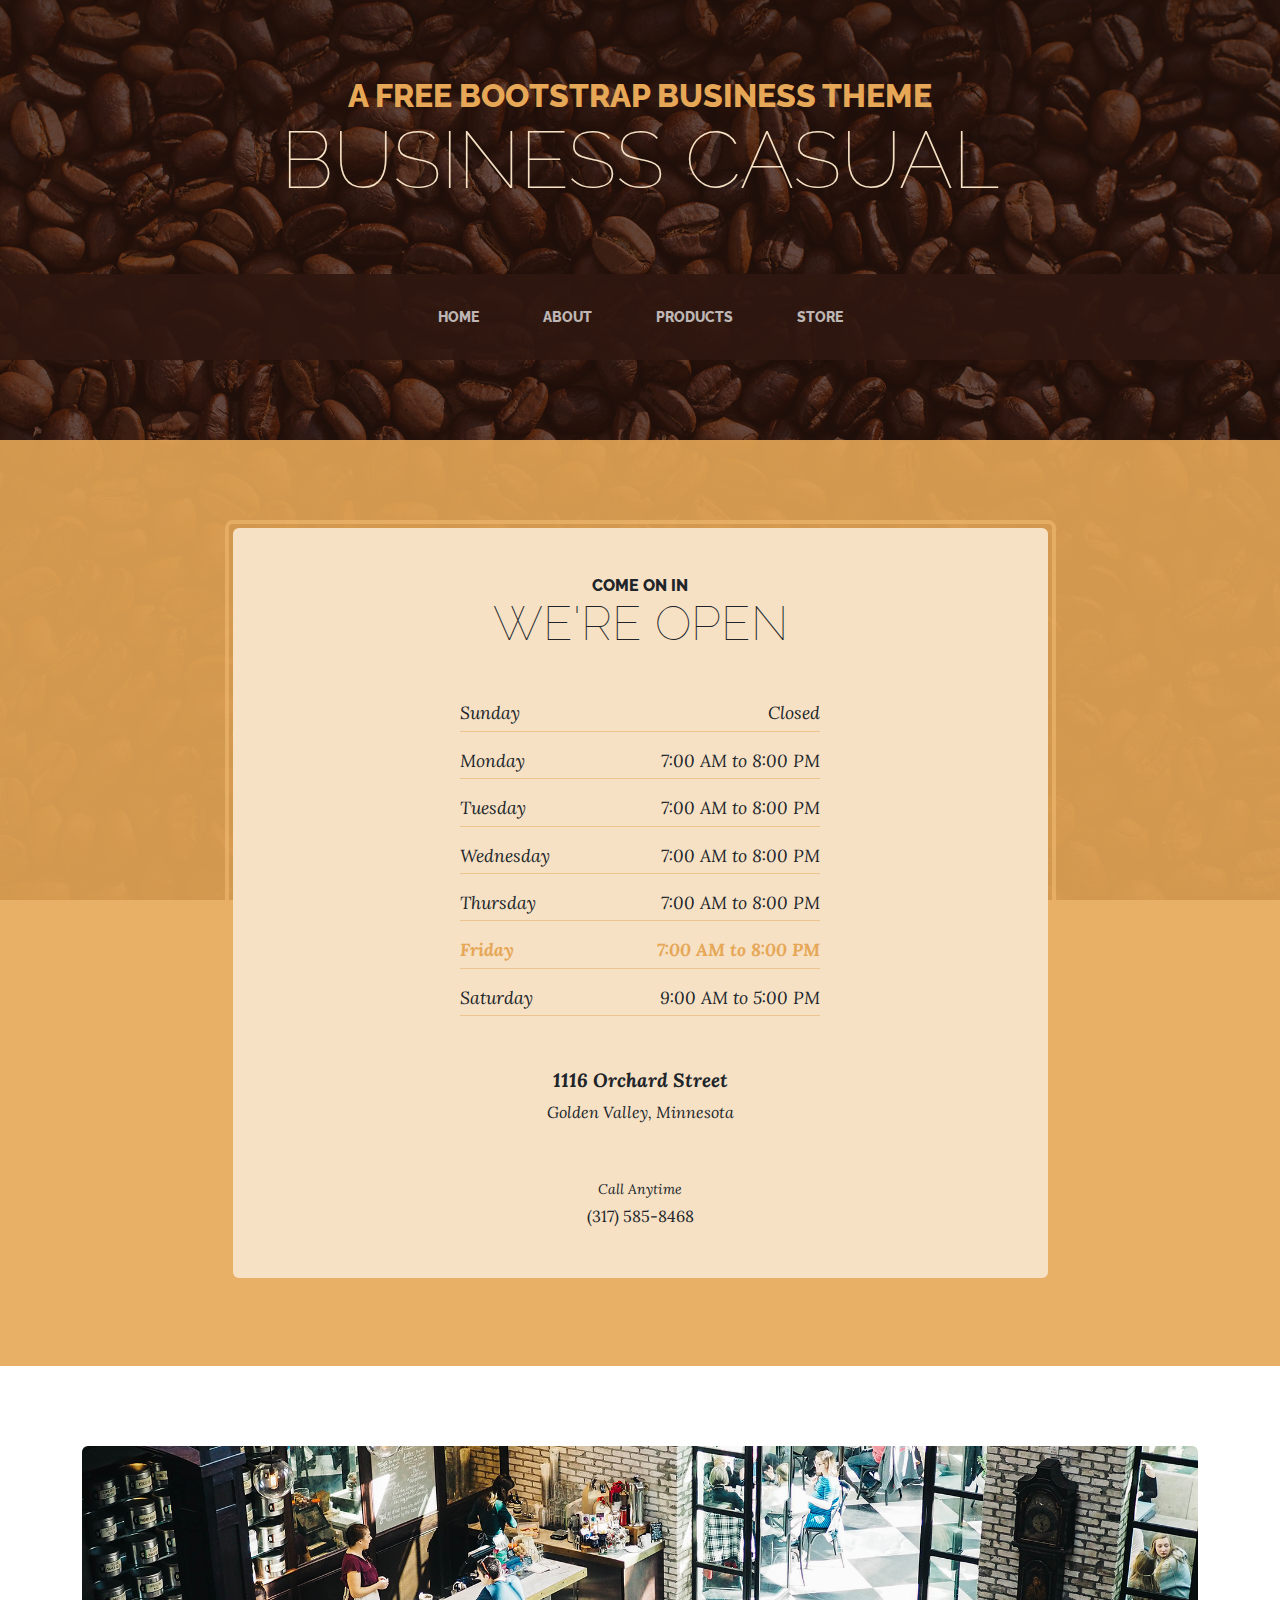
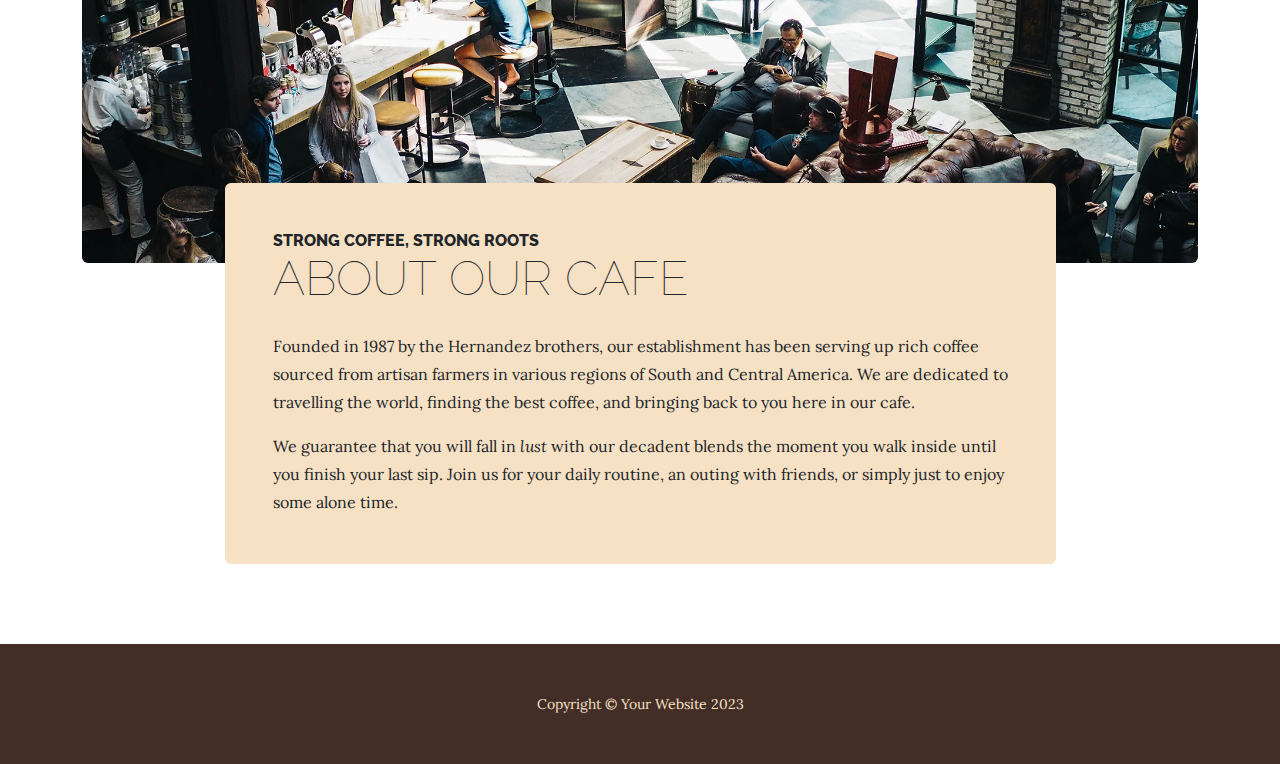
<file: store.html>
<!DOCTYPE html>
<html lang="en">
    <head>
        <meta charset="utf-8" />
        <meta name="viewport" content="width=device-width, initial-scale=1, shrink-to-fit=no" />
        <meta name="description" content="" />
        <meta name="author" content="" />
        <title>Business Casual - Start Bootstrap Theme</title>
        <link rel="icon" type="image/x-icon" href="assets/favicon.ico" />
        <!-- Google fonts-->
        <link href="https://fonts.googleapis.com/css?family=Raleway:100,100i,200,200i,300,300i,400,400i,500,500i,600,600i,700,700i,800,800i,900,900i" rel="stylesheet" />
        <link href="https://fonts.googleapis.com/css?family=Lora:400,400i,700,700i" rel="stylesheet" />
        <!-- Core theme CSS (includes Bootstrap)-->
        <link href="css/styles.css" rel="stylesheet" />
    </head>
    <body>
        <header>
            <h1 class="site-heading text-center text-faded d-none d-lg-block">
                <span class="site-heading-upper text-primary mb-3">A Free Bootstrap Business Theme</span>
                <span class="site-heading-lower">Business Casual</span>
            </h1>
        </header>
        <!-- Navigation-->
        <nav class="navbar navbar-expand-lg navbar-dark py-lg-4" id="mainNav">
            <div class="container">
                <a class="navbar-brand text-uppercase fw-bold d-lg-none" href="index.html">Start Bootstrap</a>
                <button class="navbar-toggler" type="button" data-bs-toggle="collapse" data-bs-target="#navbarSupportedContent" aria-controls="navbarSupportedContent" aria-expanded="false" aria-label="Toggle navigation"><span class="navbar-toggler-icon"></span></button>
                <div class="collapse navbar-collapse" id="navbarSupportedContent">
                    <ul class="navbar-nav mx-auto">
                        <li class="nav-item px-lg-4"><a class="nav-link text-uppercase" href="index.html">Home</a></li>
                        <li class="nav-item px-lg-4"><a class="nav-link text-uppercase" href="about.html">About</a></li>
                        <li class="nav-item px-lg-4"><a class="nav-link text-uppercase" href="products.html">Products</a></li>
                        <li class="nav-item px-lg-4"><a class="nav-link text-uppercase" href="store.html">Store</a></li>
                    </ul>
                </div>
            </div>
        </nav>
        <section class="page-section cta">
            <div class="container">
                <div class="row">
                    <div class="col-xl-9 mx-auto">
                        <div class="cta-inner bg-faded text-center rounded">
                            <h2 class="section-heading mb-5">
                                <span class="section-heading-upper">Come On In</span>
                                <span class="section-heading-lower">We're Open</span>
                            </h2>
                            <ul class="list-unstyled list-hours mb-5 text-left mx-auto">
                                <li class="list-unstyled-item list-hours-item d-flex">
                                    Sunday
                                    <span class="ms-auto">Closed</span>
                                </li>
                                <li class="list-unstyled-item list-hours-item d-flex">
                                    Monday
                                    <span class="ms-auto">7:00 AM to 8:00 PM</span>
                                </li>
                                <li class="list-unstyled-item list-hours-item d-flex">
                                    Tuesday
                                    <span class="ms-auto">7:00 AM to 8:00 PM</span>
                                </li>
                                <li class="list-unstyled-item list-hours-item d-flex">
                                    Wednesday
                                    <span class="ms-auto">7:00 AM to 8:00 PM</span>
                                </li>
                                <li class="list-unstyled-item list-hours-item d-flex">
                                    Thursday
                                    <span class="ms-auto">7:00 AM to 8:00 PM</span>
                                </li>
                                <li class="list-unstyled-item list-hours-item d-flex">
                                    Friday
                                    <span class="ms-auto">7:00 AM to 8:00 PM</span>
                                </li>
                                <li class="list-unstyled-item list-hours-item d-flex">
                                    Saturday
                                    <span class="ms-auto">9:00 AM to 5:00 PM</span>
                                </li>
                            </ul>
                            <p class="address mb-5">
                                <em>
                                    <strong>1116 Orchard Street</strong>
                                    <br />
                                    Golden Valley, Minnesota
                                </em>
                            </p>
                            <p class="mb-0">
                                <small><em>Call Anytime</em></small>
                                <br />
                                (317) 585-8468
                            </p>
                        </div>
                    </div>
                </div>
            </div>
        </section>
        <section class="page-section about-heading">
            <div class="container">
                <img class="img-fluid rounded about-heading-img mb-3 mb-lg-0" src="assets/img/about.jpg" alt="..." />
                <div class="about-heading-content">
                    <div class="row">
                        <div class="col-xl-9 col-lg-10 mx-auto">
                            <div class="bg-faded rounded p-5">
                                <h2 class="section-heading mb-4">
                                    <span class="section-heading-upper">Strong Coffee, Strong Roots</span>
                                    <span class="section-heading-lower">About Our Cafe</span>
                                </h2>
                                <p>Founded in 1987 by the Hernandez brothers, our establishment has been serving up rich coffee sourced from artisan farmers in various regions of South and Central America. We are dedicated to travelling the world, finding the best coffee, and bringing back to you here in our cafe.</p>
                                <p class="mb-0">
                                    We guarantee that you will fall in
                                    <em>lust</em>
                                    with our decadent blends the moment you walk inside until you finish your last sip. Join us for your daily routine, an outing with friends, or simply just to enjoy some alone time.
                                </p>
                            </div>
                        </div>
                    </div>
                </div>
            </div>
        </section>
        <footer class="footer text-faded text-center py-5">
            <div class="container"><p class="m-0 small">Copyright &copy; Your Website 2023</p></div>
        </footer>
        <!-- Bootstrap core JS-->
        <script src="https://cdn.jsdelivr.net/npm/bootstrap@5.2.3/dist/js/bootstrap.bundle.min.js"></script>
        <!-- Core theme JS-->
        <script src="js/scripts.js"></script>
    </body>
</html>
</file>
